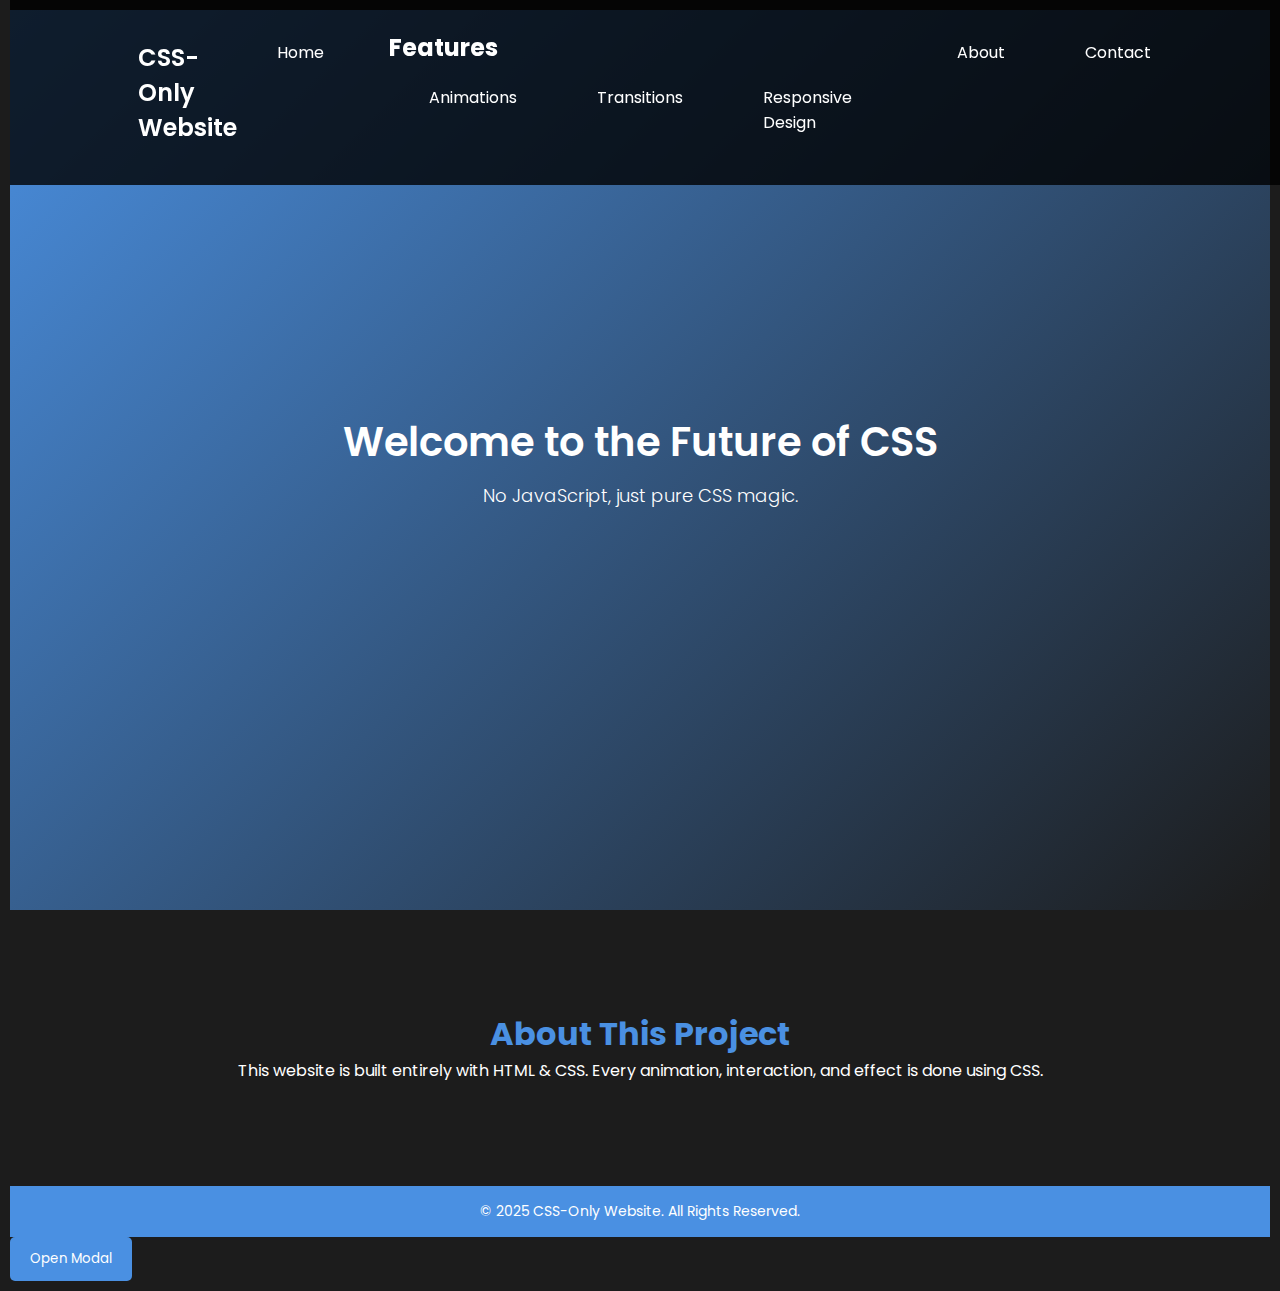
<file: index.html>
<!DOCTYPE html>
<html lang="en">
<head>
    <meta charset="UTF-8">
    <meta name="viewport" content="width=device-width, initial-scale=1.0">
    <title>CSS-Only Website</title>
    <link rel="stylesheet" href="style.css">
</head>
<body>

    <!-- Header Section -->
    <header>
        <h1>CSS-Only Website</h1>
        <nav>
            <ul>
                <li><a href="#home">Home</a></li>
                <li class="dropdown">
                    <section id="features">
                        <h2>Features</h2>
                        <ul>
                            <li><a href="animations.html" target="_blank">Animations</a></li>
                            <li><a href="transitions.html" target="_blank">Transitions</a></li>
                            <li><a href="responsive.html" target="_blank">Responsive Design</a></li>
                        </ul>
                    </section>
                    
                </li>
                <li><a href="/css-only-website/about.html">About</a></li>
                <li><a href="#contact">Contact</a></li>
            </ul>
        </nav>
        
    </header>

    <!-- Hero Section -->
    <section id="home">
        <h2>Welcome to the Future of CSS</h2>
        <p>No JavaScript, just pure CSS magic.</p>
    </section>

    <!-- About Section -->
    <section id="about">
        <h2>About This Project</h2>
        <p>This website is built entirely with HTML & CSS. Every animation, interaction, and effect is done using CSS.</p>
    </section>

    <!-- Footer -->
    <footer>
        <p>&copy; 2025 CSS-Only Website. All Rights Reserved.</p>
    </footer>
<!-- Button to Open Modal -->
<button class="open-modal">Open Modal</button>

<!-- Modal Structure -->
<div class="modal-overlay">
    <div class="modal-box">
        <h2>CSS-Only Modal</h2>
        <p>This modal opens & closes using only CSS!</p>
        <a href="#" class="close-modal">Close</a>
    </div>
</div>

</body>
</html>
</file>
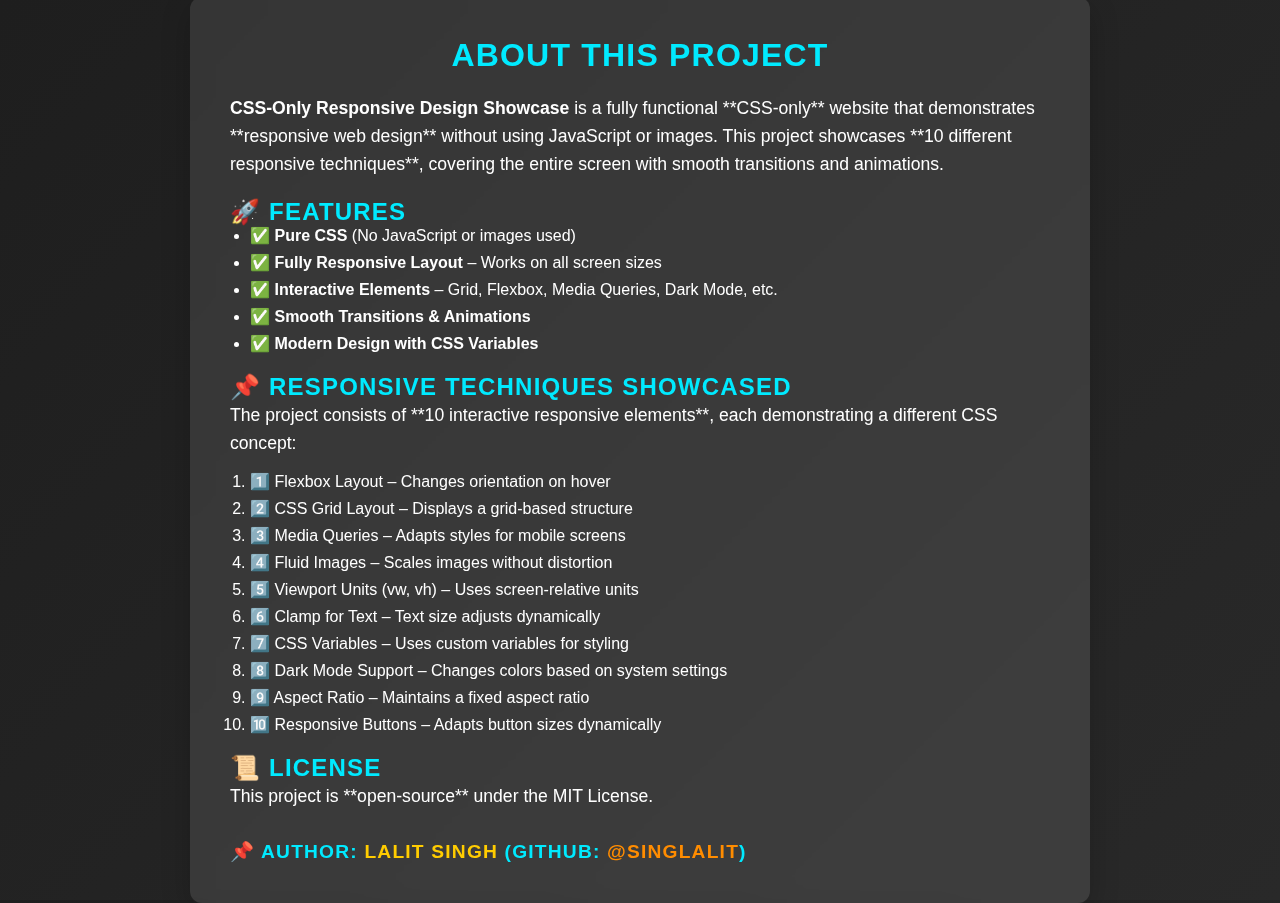
<file: about.html>
<!DOCTYPE html>
<html lang="en">
<head>
    <meta charset="UTF-8">
    <meta name="viewport" content="width=device-width, initial-scale=1.0">
    <title>About | CSS-Only Responsive Design Showcase</title>
    <link rel="stylesheet" href="about.css">
</head>
<body>

    <section class="about-container">
        <div class="about-content">
            <h1>About This Project</h1>
            <p>
                <strong>CSS-Only Responsive Design Showcase</strong> is a fully functional **CSS-only** website that demonstrates **responsive web design** without using JavaScript or images. This project showcases **10 different responsive techniques**, covering the entire screen with smooth transitions and animations.
            </p>

            <h2>🚀 Features</h2>
            <ul class="features">
                <li>✅ <strong>Pure CSS</strong> (No JavaScript or images used)</li>
                <li>✅ <strong>Fully Responsive Layout</strong> – Works on all screen sizes</li>
                <li>✅ <strong>Interactive Elements</strong> – Grid, Flexbox, Media Queries, Dark Mode, etc.</li>
                <li>✅ <strong>Smooth Transitions & Animations</strong></li>
                <li>✅ <strong>Modern Design with CSS Variables</strong></li>
            </ul>

            <h2>📌 Responsive Techniques Showcased</h2>
            <p>The project consists of **10 interactive responsive elements**, each demonstrating a different CSS concept:</p>
            <ol class="techniques">
                <li>1️⃣ Flexbox Layout – Changes orientation on hover</li>
                <li>2️⃣ CSS Grid Layout – Displays a grid-based structure</li>
                <li>3️⃣ Media Queries – Adapts styles for mobile screens</li>
                <li>4️⃣ Fluid Images – Scales images without distortion</li>
                <li>5️⃣ Viewport Units (vw, vh) – Uses screen-relative units</li>
                <li>6️⃣ Clamp for Text – Text size adjusts dynamically</li>
                <li>7️⃣ CSS Variables – Uses custom variables for styling</li>
                <li>8️⃣ Dark Mode Support – Changes colors based on system settings</li>
                <li>9️⃣ Aspect Ratio – Maintains a fixed aspect ratio</li>
                <li>🔟 Responsive Buttons – Adapts button sizes dynamically</li>
            </ol>

            <h2>📜 License</h2>
            <p>This project is **open-source** under the MIT License.</p>

            <h3>📌 Author: <span>Lalit Singh</span> (GitHub: <a href="https://github.com/singlalit" target="_blank">@singlalit</a>)</h3>
        </div>
    </section>

</body>
</html>
</file>
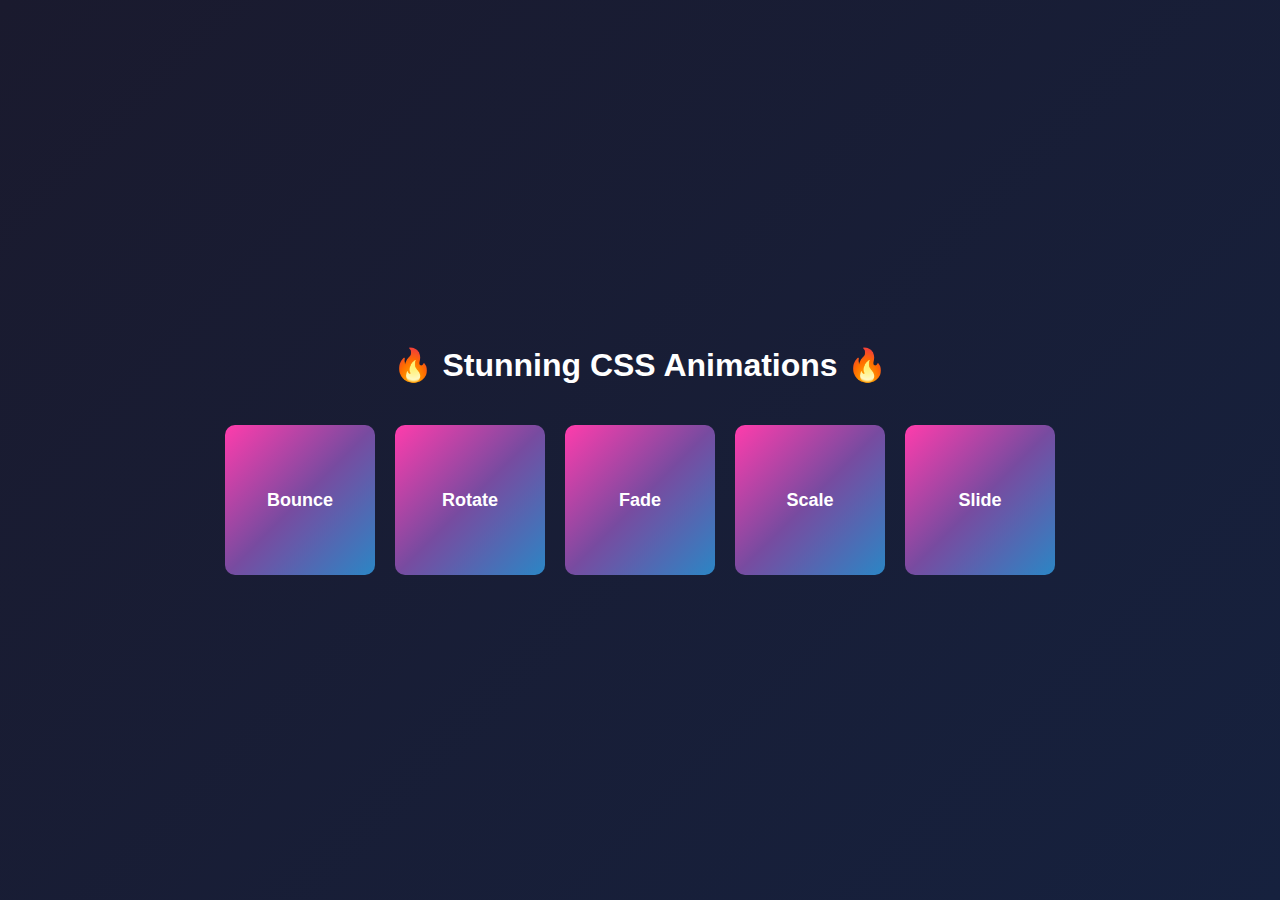
<file: animations.html>
<!DOCTYPE html>
<html lang="en">
<head>
    <meta charset="UTF-8">
    <meta name="viewport" content="width=device-width, initial-scale=1.0">
    <title>CSS Animations Showcase</title>
    <link rel="stylesheet" href="animations.css">
</head>
<body>
    <h1>🔥 Stunning CSS Animations 🔥</h1>
    
    <div class="animation-container">
        <div class="box bounce">Bounce</div>
        <div class="box rotate">Rotate</div>
        <div class="box fade">Fade</div>
        <div class="box scale">Scale</div>
        <div class="box slide">Slide</div>
    </div>

</body>
</html>
</file>
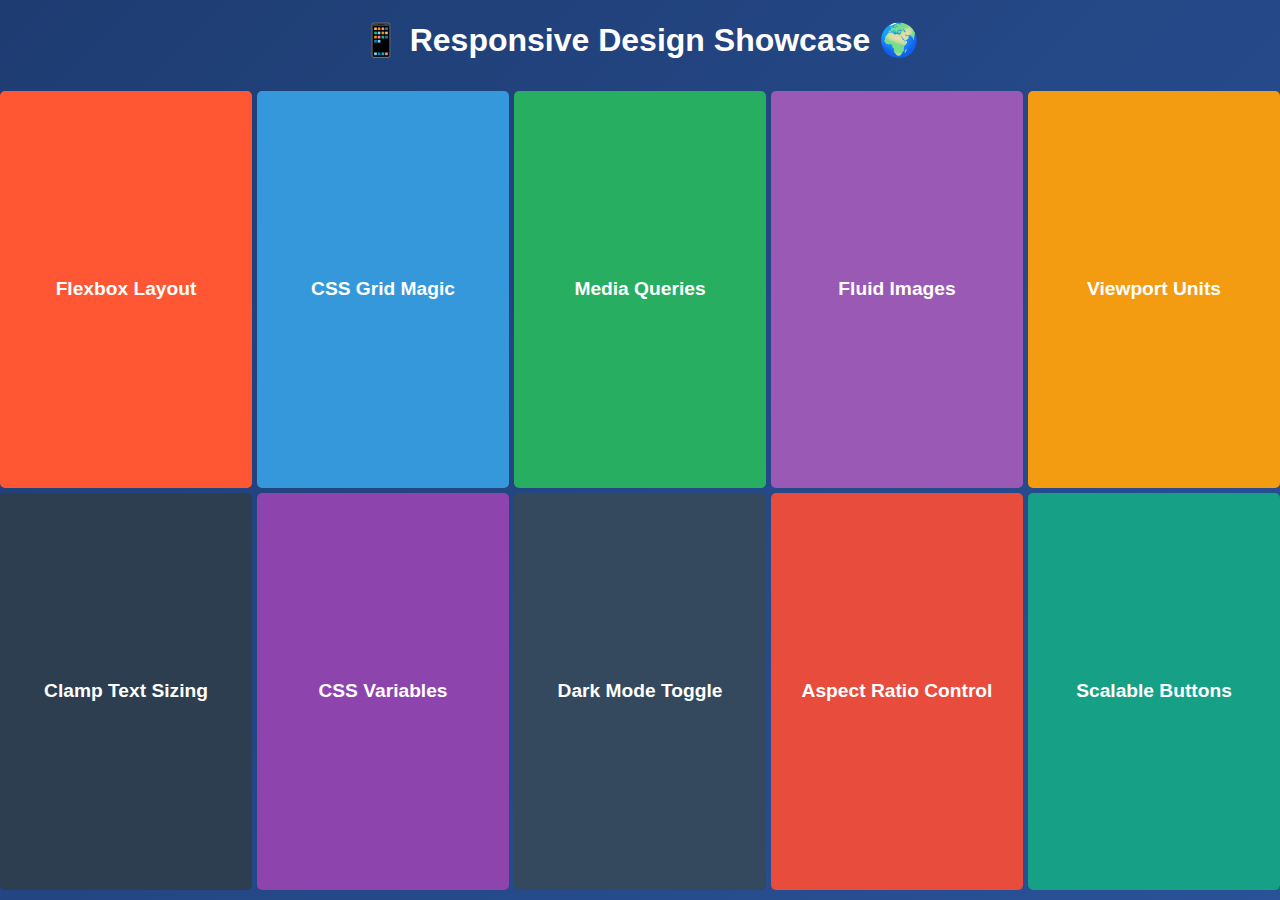
<file: responsive.html>
<!DOCTYPE html>
<html lang="en">
<head>
    <meta charset="UTF-8">
    <meta name="viewport" content="width=device-width, initial-scale=1.0">
    <title>Responsive Design Showcase</title>
    <link rel="stylesheet" href="responsive.css">
</head>
<body>
    <h1>📱 Responsive Design Showcase 🌍</h1>

    <div class="grid">
        <div class="box flexbox">Flexbox Layout</div>
        <div class="box grid-layout">CSS Grid Magic</div>
        <div class="box media-queries">Media Queries</div>
        <div class="box fluid-images">Fluid Images</div>
        <div class="box vw-vh">Viewport Units</div>
        <div class="box clamp">Clamp Text Sizing</div>
        <div class="box css-vars">CSS Variables</div>
        <div class="box dark-mode">Dark Mode Toggle</div>
        <div class="box aspect-ratio">Aspect Ratio Control</div>
        <div class="box responsive-buttons">Scalable Buttons</div>
    </div>

</body>
</html>
</file>
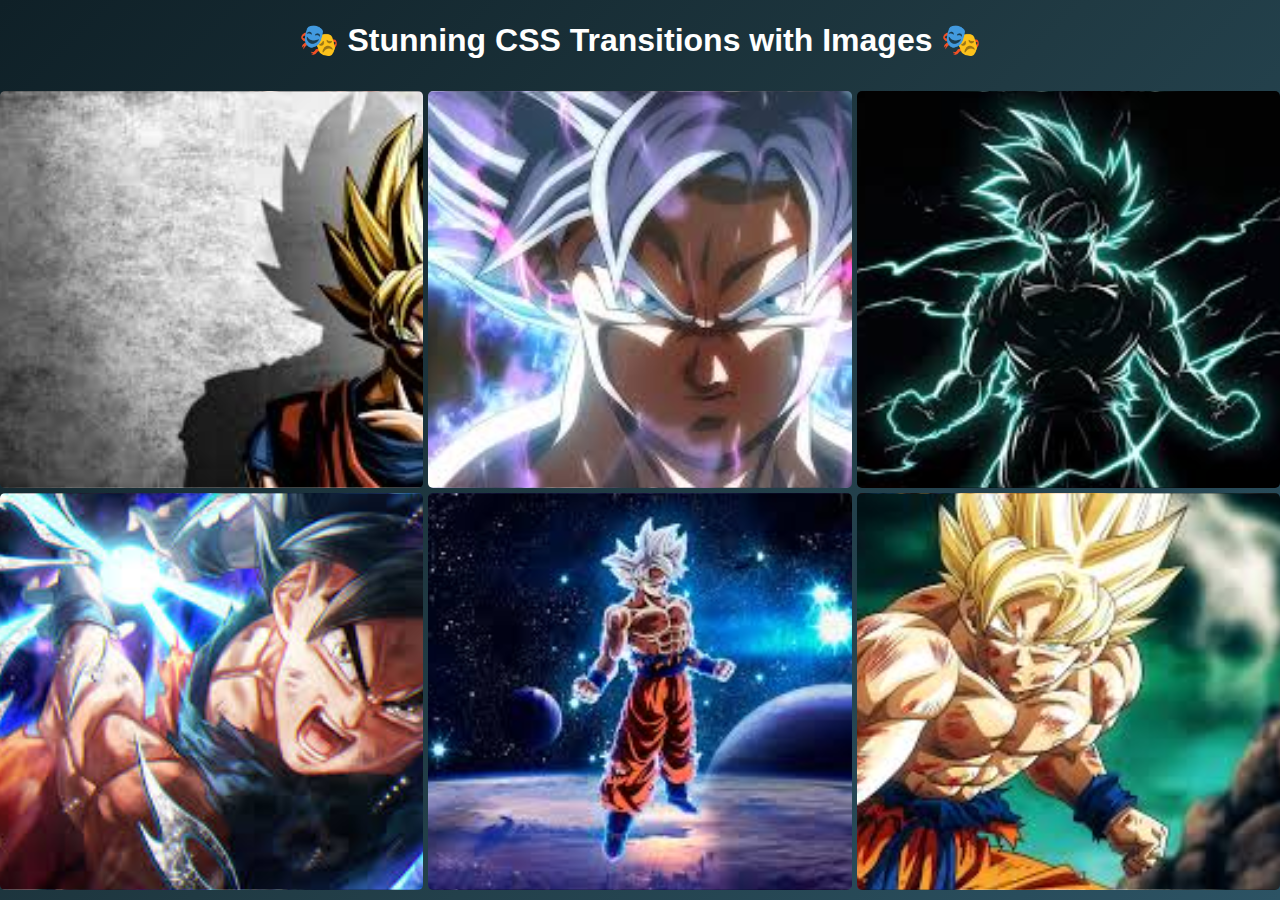
<file: transitions.html>
<!DOCTYPE html>
<html lang="en">
<head>
    <meta charset="UTF-8">
    <meta name="viewport" content="width=device-width, initial-scale=1.0">
    <title>CSS Transitions with Images</title>
    <link rel="stylesheet" href="transitions.css">
</head>
<body>
    <h1>🎭 Stunning CSS Transitions with Images 🎭</h1>

    <div class="grid">
        <div class="box color-change"></div>
        <div class="box scale-change"></div>
        <div class="box rotate-change"></div>
        <div class="box position-change"></div>
        <div class="box blur-change"></div>
        <div class="box shadow-change"></div>
    </div>

</body>
</html>
</file>
<file: style.css>
/* Import Google Font */
@import url('https://fonts.googleapis.com/css2?family=Poppins:wght@300;400;600&display=swap');

:root {
    --primary-color: #4A90E2;
    --secondary-color: #1C1C1C;
    --light-color: #f5f5f5;
    --text-color: #fff;
}

/* Reset Styles */
* {
    margin: 0;
    padding: 0;
    box-sizing: border-box;
    font-family: 'Poppins', sans-serif;
}

body {
    background: var(--secondary-color);
    color: var(--text-color);
}

/* Header Styles */
header {
    display: flex;
    justify-content: space-between;
    align-items: center;
    padding: 20px 10%;
    background: rgba(0, 0, 0, 0.8);
    position: fixed;
    width: 100%;
    top: 0;
    z-index: 1000;
    transition: background 0.3s ease-in-out;
}

header h1 {
    font-size: 24px;
    font-weight: 600;
}

nav ul {
    list-style: none;
    display: flex;
}

nav ul li {
    margin: 0 15px;
}

nav ul li a {
    text-decoration: none;
    color: var(--text-color);
    font-weight: 400;
    transition: color 0.3s ease-in-out;
}

nav ul li a:hover {
    color: var(--primary-color);
}

/* Hero Section */
#home {
    height: 100vh;
    display: flex;
    flex-direction: column;
    justify-content: center;
    align-items: center;
    text-align: center;
    background: linear-gradient(135deg, #4A90E2, #1C1C1C);
}

#home h2 {
    font-size: 40px;
    font-weight: 600;
    margin-bottom: 10px;
}

#home p {
    font-size: 18px;
    font-weight: 300;
}

/* About Section */
#about {
    padding: 100px 10%;
    text-align: center;
}

#about h2 {
    font-size: 32px;
    color: var(--primary-color);
}

/* Footer */
footer {
    text-align: center;
    padding: 20px;
    background: rgba(0, 0, 0, 0.8);
    position: relative;
    bottom: 0;
    width: 100%;
}
/* Dropdown Menu */
nav ul {
    list-style: none;
    display: flex;
    position: relative;
}

nav ul li {
    position: relative;
    padding: 10px;
}

nav ul li a {
    text-decoration: none;
    color: var(--text-color);
    padding: 10px 15px;
    display: block;
}

/* Dropdown Styling */
.dropdown-menu {
    display: none;
    position: absolute;
    top: 40px;
    left: 0;
    background: var(--primary-color);
    min-width: 150px;
    border-radius: 5px;
    box-shadow: 0px 4px 6px rgba(0, 0, 0, 0.3);
}

.dropdown-menu li {
    display: block;
    padding: 10px;
}

.dropdown-menu li a {
    color: var(--text-color);
    display: block;
    transition: background 0.3s ease-in-out;
}

/* Hover Effects */
nav ul li:hover .dropdown-menu {
    display: block;
}

.dropdown-menu li a:hover {
    background: var(--secondary-color);
}

/* Button Styling */
button {
    padding: 12px 20px;
    background: var(--primary-color);
    color: var(--text-color);
    border: none;
    border-radius: 5px;
    cursor: pointer;
    transition: all 0.3s ease-in-out;
}

button:hover {
    background: var(--text-color);
    color: var(--secondary-color);
}
/* Modal Styles */
.modal-overlay {
    position: fixed;
    top: 0;
    left: 0;
    width: 100%;
    height: 100%;
    background: rgba(0, 0, 0, 0.7);
    display: flex;
    justify-content: center;
    align-items: center;
    opacity: 0;
    pointer-events: none;
    transition: opacity 0.3s ease-in-out;
}

.modal-box {
    background: var(--light-color);
    color: var(--secondary-color);
    padding: 20px;
    border-radius: 10px;
    text-align: center;
    min-width: 300px;
    box-shadow: 0px 4px 8px rgba(0, 0, 0, 0.3);
    transform: scale(0.8);
    transition: transform 0.3s ease-in-out;
}

/* Show Modal when Button is Clicked */
.open-modal:focus ~ .modal-overlay {
    opacity: 1;
    pointer-events: auto;
}

.open-modal:focus ~ .modal-overlay .modal-box {
    transform: scale(1);
}

/* Close Button */
.close-modal {
    display: block;
    margin-top: 10px;
    padding: 8px 16px;
    background: var(--primary-color);
    color: var(--text-color);
    text-decoration: none;
    border-radius: 5px;
    transition: background 0.3s ease-in-out;
}

.close-modal:hover {
    background: var(--secondary-color);
}
/* 🔥 Hero Section - Text Fade-in Effect */
@keyframes fadeIn {
    from {
        opacity: 0;
        transform: translateY(-20px);
    }
    to {
        opacity: 1;
        transform: translateY(0);
    }
}

#home h2 {
    animation: fadeIn 1s ease-in-out;
}

#home p {
    animation: fadeIn 1.5s ease-in-out;
}

/* 🔥 Button Bounce Effect */
@keyframes bounce {
    0%, 100% {
        transform: translateY(0);
    }
    50% {
        transform: translateY(-5px);
    }
}

button {
    animation: bounce 1.5s infinite alternate ease-in-out;
}

/* 🔥 Background Gradient Animation */
@keyframes gradientShift {
    0% {
        background: linear-gradient(135deg, #4A90E2, #1C1C1C);
    }
    50% {
        background: linear-gradient(135deg, #1C1C1C, #4A90E2);
    }
    100% {
        background: linear-gradient(135deg, #4A90E2, #1C1C1C);
    }
}

body {
    animation: gradientShift 6s infinite alternate ease-in-out;
}
/* 🔹 Base Styles (Mobile First Approach) */
body {
    font-size: 16px;
    padding: 10px;
}

/* 🔹 Responsive Navigation (Hamburger Menu Effect) */
@media (max-width: 768px) {
    nav ul {
        flex-direction: column;
        text-align: center;
    }

    nav ul li {
        padding: 10px 0;
    }

    .dropdown-menu {
        position: static;
        display: none;
        width: 100%;
        background: var(--primary-color);
    }

    .dropdown:hover .dropdown-menu {
        display: block;
    }
}

/* 🔹 Responsive Modal */
@media (max-width: 600px) {
    .modal-box {
        width: 90%;
        padding: 15px;
    }
}

/* 🔹 Responsive Hero Section */
@media (max-width: 992px) {
    #home h2 {
        font-size: 1.8rem;
    }

    #home p {
        font-size: 1rem;
    }
}

/* 🔹 Responsive Buttons */
@media (max-width: 500px) {
    button {
        width: 100%;
        font-size: 14px;
        padding: 10px;
    }
}
/* 🔥 Glassmorphism Effect for Cards */
.card {
    background: rgba(255, 255, 255, 0.1);
    backdrop-filter: blur(10px);
    border-radius: 12px;
    padding: 20px;
    box-shadow: 0px 4px 10px rgba(0, 0, 0, 0.2);
    transition: transform 0.3s ease-in-out;
}

.card:hover {
    transform: scale(1.05);
}

/* 🔥 Smooth Hover Effects */
button, .close-modal {
    transition: all 0.3s ease-in-out;
}

button:hover, .close-modal:hover {
    background: var(--secondary-color);
    transform: translateY(-3px);
    box-shadow: 0px 4px 8px rgba(0, 0, 0, 0.3);
}

/* 🔥 Border Animations */
@keyframes borderGlow {
    0% {
        border-color: #4A90E2;
    }
    50% {
        border-color: #FF3CAC;
    }
    100% {
        border-color: #4A90E2;
    }
}

.card {
    border: 2px solid;
    animation: borderGlow 4s infinite alternate ease-in-out;
}

/* 🔥 Footer Styling */
footer {
    text-align: center;
    padding: 15px;
    font-size: 14px;
    background: var(--primary-color);
    color: var(--text-color);
    border-top: 3px solid var(--secondary-color);
}
</file>
<file: about.css>
/* Global Styles */
* {
    margin: 0;
    padding: 0;
    box-sizing: border-box;
    font-family: 'Poppins', sans-serif;
}

body {
    background: linear-gradient(135deg, #1e1e1e, #292929);
    color: #fff;
    display: flex;
    align-items: center;
    justify-content: center;
    height: 100vh;
    padding: 20px;
}

/* About Section */
.about-container {
    max-width: 900px;
    background: rgba(255, 255, 255, 0.1);
    backdrop-filter: blur(10px);
    padding: 40px;
    border-radius: 12px;
    box-shadow: 0 10px 30px rgba(0, 0, 0, 0.2);
    animation: fadeIn 1.2s ease-in-out;
}

h1, h2, h3 {
    color: #00eaff;
    text-transform: uppercase;
    letter-spacing: 1.2px;
}

h1 {
    font-size: 2rem;
    text-align: center;
    margin-bottom: 20px;
}

h2 {
    font-size: 1.5rem;
    margin-top: 20px;
}

p {
    font-size: 1.1rem;
    line-height: 1.6;
    margin-bottom: 15px;
}

/* List Styling */
.features, .techniques {
    margin-left: 20px;
    font-size: 1rem;
}

.features li, .techniques li {
    margin-bottom: 8px;
}

/* Author Section */
h3 {
    margin-top: 30px;
    font-size: 1.2rem;
}

h3 span {
    color: #ffcc00;
}

h3 a {
    color: #ff8c00;
    text-decoration: none;
    font-weight: bold;
}

h3 a:hover {
    text-decoration: underline;
}

/* Animations */
@keyframes fadeIn {
    from {
        opacity: 0;
        transform: translateY(-10px);
    }
    to {
        opacity: 1;
        transform: translateY(0);
    }
}
</file>
<file: animations.css>
/* General Styles */
body {
    font-family: Arial, sans-serif;
    text-align: center;
    background: linear-gradient(135deg, #1a1a2e, #16213e);
    color: white;
    margin: 0;
    padding: 0;
    height: 100vh;
    display: flex;
    flex-direction: column;
    align-items: center;
    justify-content: center;
}

/* Container for Animation Boxes */
.animation-container {
    display: flex;
    flex-wrap: wrap;
    gap: 20px;
    justify-content: center;
    margin-top: 20px;
}

/* Animated Boxes */
.box {
    width: 150px;
    height: 150px;
    display: flex;
    align-items: center;
    justify-content: center;
    font-size: 18px;
    font-weight: bold;
    color: white;
    border-radius: 10px;
    background: linear-gradient(135deg, #FF3CAC, #784BA0, #2B86C5);
}

/* Bounce Animation */
.bounce {
    animation: bounce 1.5s infinite ease-in-out;
}

@keyframes bounce {
    0% { transform: translateY(0); }
    50% { transform: translateY(-30px); }
    100% { transform: translateY(0); }
}

/* Rotate Animation */
.rotate {
    animation: rotate 2s infinite linear;
}

@keyframes rotate {
    from { transform: rotate(0deg); }
    to { transform: rotate(360deg); }
}

/* Fade Animation */
.fade {
    animation: fade 2s infinite alternate;
}

@keyframes fade {
    0% { opacity: 1; }
    100% { opacity: 0.3; }
}

/* Scale Animation */
.scale {
    animation: scale 1.5s infinite alternate;
}

@keyframes scale {
    0% { transform: scale(1); }
    100% { transform: scale(1.3); }
}

/* Slide Animation */
.slide {
    animation: slide 2s infinite alternate ease-in-out;
}

@keyframes slide {
    0% { transform: translateX(-20px); }
    100% { transform: translateX(20px); }
}
</file>
<file: responsive.css>
/* General Styles */
body {
    font-family: Arial, sans-serif;
    text-align: center;
    background: linear-gradient(135deg, #1e3c72, #2a5298);
    color: white;
    margin: 0;
    padding: 0;
    height: 100vh;
    display: flex;
    flex-direction: column;
    align-items: center;
    justify-content: center;
}

/* Full-screen grid layout */
.grid {
    display: grid;
    grid-template-columns: repeat(5, 1fr);
    grid-template-rows: repeat(2, 1fr);
    gap: 5px;
    width: 100%;
    height: 100%;
    padding: 10px;
}

/* Responsive Boxes */
.box {
    width: 100%;
    height: 100%;
    display: flex;
    align-items: center;
    justify-content: center;
    font-size: 1.2rem;
    font-weight: bold;
    text-align: center;
    border-radius: 5px;
    transition: all 1.2s ease-in-out;
    background-size: cover;
    background-position: center;
}

/* Flexbox Layout */
.flexbox {
    background-color: #ff5733;
}
.flexbox:hover {
    display: flex;
    flex-direction: column;
    justify-content: center;
}

/* CSS Grid Layout */
.grid-layout {
    background-color: #3498db;
}
.grid-layout:hover {
    display: grid;
    grid-template-columns: repeat(2, 1fr);
    gap: 5px;
}

/* Media Queries */
.media-queries {
    background-color: #27ae60;
}
@media (max-width: 600px) {
    .media-queries {
        font-size: 0.8rem;
        background-color: rgba(0, 0, 0, 0.5);
    }
}

/* Fluid Images */
.fluid-images {
    background-color: #9b59b6;
}
.fluid-images img {
    width: 100%;
    height: auto;
}

/* Viewport Units */
.vw-vh {
    background-color: #f39c12;
}
.vw-vh:hover {
    width: 50vw;
    height: 50vh;
}

/* Clamp Text */
.clamp {
    background-color: #2c3e50;
}
.clamp:hover {
    font-size: clamp(1rem, 2.5vw, 2rem);
}

/* CSS Variables */
.css-vars {
    background-color: #8e44ad;
}
:root {
    --main-color: #ff5733;
}
.css-vars:hover {
    background-color: var(--main-color);
}

/* Dark Mode */
.dark-mode {
    background-color: #34495e;
}
@media (prefers-color-scheme: dark) {
    .dark-mode {
        background-color: black;
        color: white;
    }
}

/* Aspect Ratio */
.aspect-ratio {
    background-color: #e74c3c;
}
.aspect-ratio::before {
    content: "";
    display: block;
    padding-top: 56.25%; /* 16:9 ratio */
}

/* Responsive Buttons */
.responsive-buttons {
    background-color: #16a085;
}
.responsive-buttons button {
    font-size: clamp(12px, 2vw, 24px);
    padding: 10px 20px;
    border-radius: 8px;
}
</file>
<file: transitions.css>
/* General Styles */
body {
    font-family: Arial, sans-serif;
    text-align: center;
    background: linear-gradient(135deg, #0f2027, #203a43, #2c5364);
    color: white;
    margin: 0;
    padding: 0;
    height: 100vh;
    display: flex;
    flex-direction: column;
    align-items: center;
    justify-content: center;
}

/* Full-screen grid layout */
.grid {
    display: grid;
    grid-template-columns: repeat(3, 1fr);
    grid-template-rows: repeat(2, 1fr);
    gap: 5px;
    width: 100%;
    height: 100%;
    padding: 10px;
}

/* Transition Boxes */
.box {
    width: 100%;
    height: 100%;
    background-size: cover;
    background-position: center;
    border-radius: 5px;
    transition: all 1.5s ease-in-out;
}

/* Color Change */
.color-change {
    background-image: url('assests/goku1.jpg');
}
.color-change:hover {
    filter: brightness(50%);
}

/* Scale Change */
.scale-change {
    background-image: url('assests/goku2.jpg');
}
.scale-change:hover {
    transform: scale(1.3);
}

/* Rotate Change */
.rotate-change {
    background-image: url('assests/goku3.jpg');
}
.rotate-change:hover {
    transform: rotate(360deg);
}

/* Position Change */
.position-change {
    background-image: url('assests/goku4.jpg');
}
.position-change:hover {
    transform: translateX(20px) translateY(-20px);
}

/* Blur Change */
.blur-change {
    background-image: url('assests/goku5.jpg');
}
.blur-change:hover {
    filter: blur(5px);
}

/* Shadow Change */
.shadow-change {
    background-image: url('assests/goku6.jpg');
}
.shadow-change:hover {
    box-shadow: 0px 0px 20px white;
}
</file>
